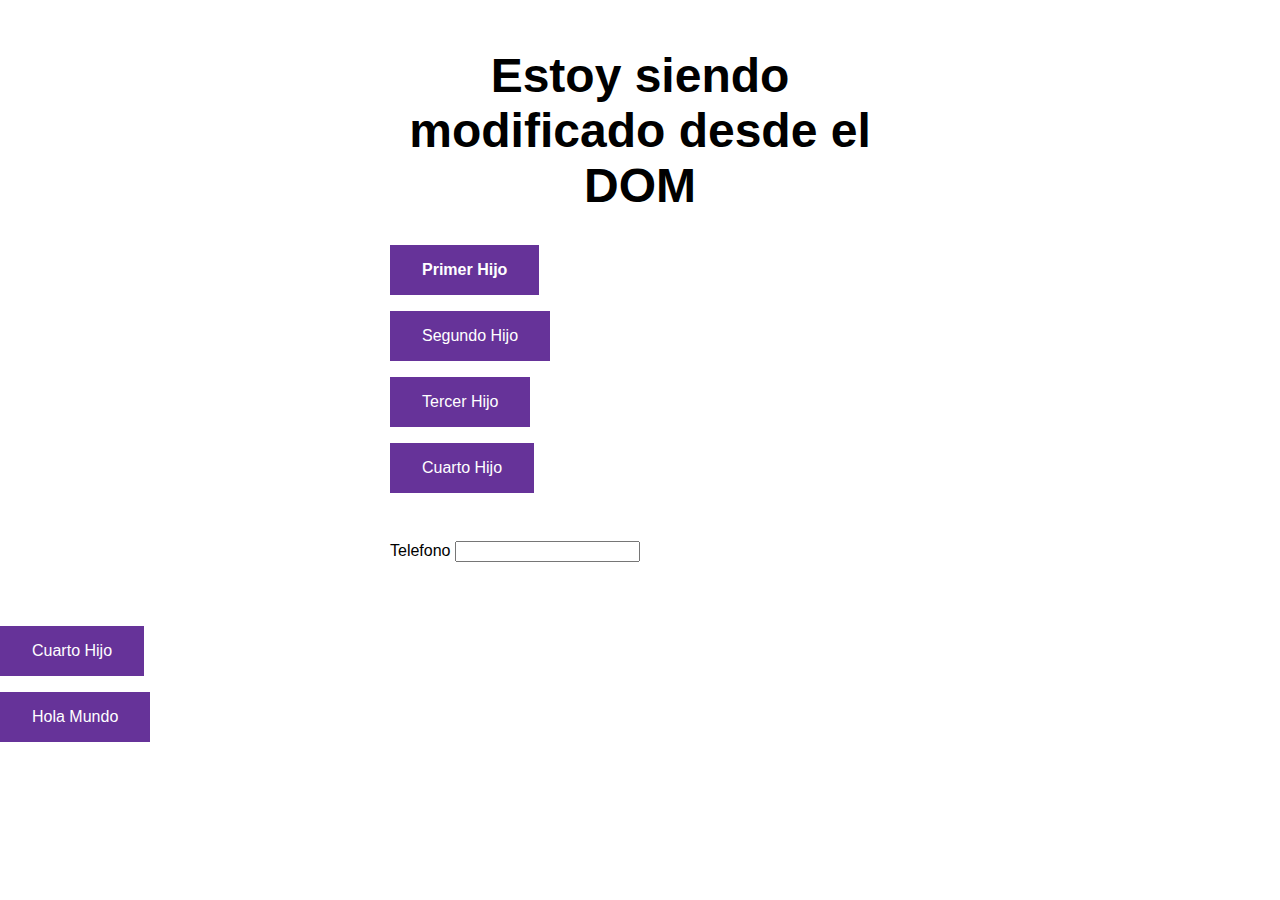
<file: 01-traversing-parte1/index.html>
<!--  ********************************************************  -->
<!--  **********  /01-traversing-parte1/index.html  **********  -->
<!--  ********************************************************  -->


<!DOCTYPE html>
<html lang="es">

<head>
    <meta charset="UTF-8">
    <meta name="viewport" content="width=device-width, initial-scale=1.0">
    <title> 01 Traversing - Parte 1 - DOM JavaScript - AlexCGDesign </title>
    <link rel="icon" href="../favicon-JS-2.ico">
    <link rel="stylesheet" href="./estilos.css">
</head>

<body>
    
    <div class="wrapper" id="wrapper">

        <h1 class="title">DOM (Document Object Model)</h1>

        <div>

            <a href="https://google.com" class="link bold">Primer Hijo</a>
            <a href="#" class="link">Segundo Hijo</a>
            <a href="#" class="link">Tercer Hijo</a>

        </div>

        <a href="#" class="link">Cuarto Hijo</a>

        <form>

            <label for="telephone">Telefono</label>
            <input type="number" id="telephone" name="telefono">

        </form>

    </div>

    <a href="#" class="link">Cuarto Hijo</a>

    <!-- Soy un comentario en el DOM -->

    <script src="./01-app-parte1.js"></script>
</body>

</html>
</file>
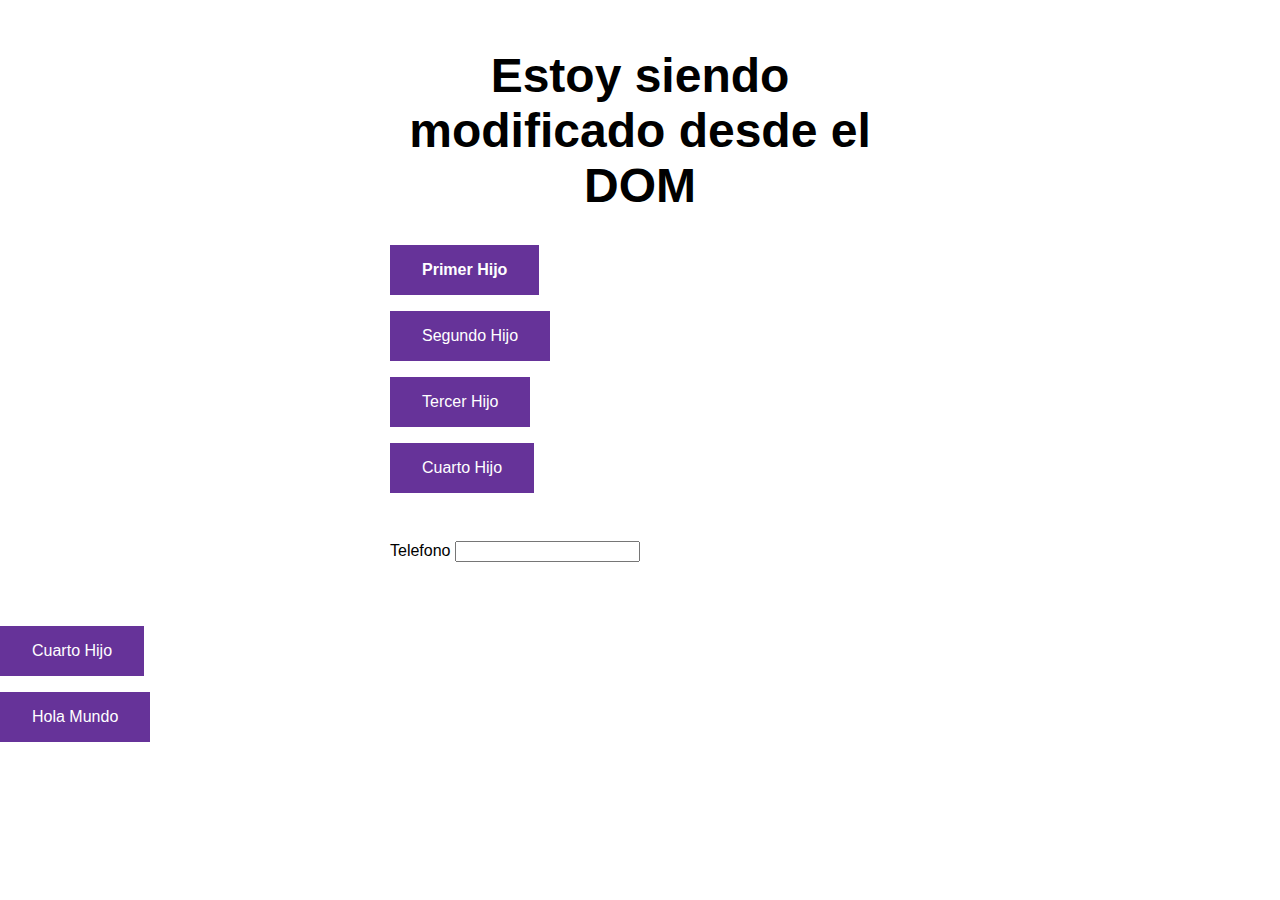
<file: 01-traversing/index.html>
<!--  *************************************************  -->
<!--  **********  /01-traversing/index.html  **********  -->
<!--  *************************************************  -->


<!DOCTYPE html>
<html lang="es">

<head>
    <meta charset="UTF-8">
    <meta name="viewport" content="width=device-width, initial-scale=1.0">
    <title> 01 Traversing - DOM JavaScript - AlexCGDesign </title>
    <link rel="icon" href="../favicon-JS-2.ico">
    <link rel="stylesheet" href="./estilos.css">
</head>

<body>
    
    <div class="wrapper" id="wrapper">

        <h1 class="title">DOM (Document Object Model)</h1>

        <div>

            <a href="https://google.com" class="link bold">Primer Hijo</a>
            <a href="#" class="link">Segundo Hijo</a>
            <a href="#" class="link">Tercer Hijo</a>

        </div>

        <a href="#" class="link">Cuarto Hijo</a>

        <form>

            <label for="telephone">Telefono</label>
            <input type="number" id="telephone" name="telefono">

        </form>

    </div>

    <a href="#" class="link">Cuarto Hijo</a>

    <!-- Soy un comentario en el DOM -->

    <script src="./01-app.js"></script>
</body>

</html>
</file>
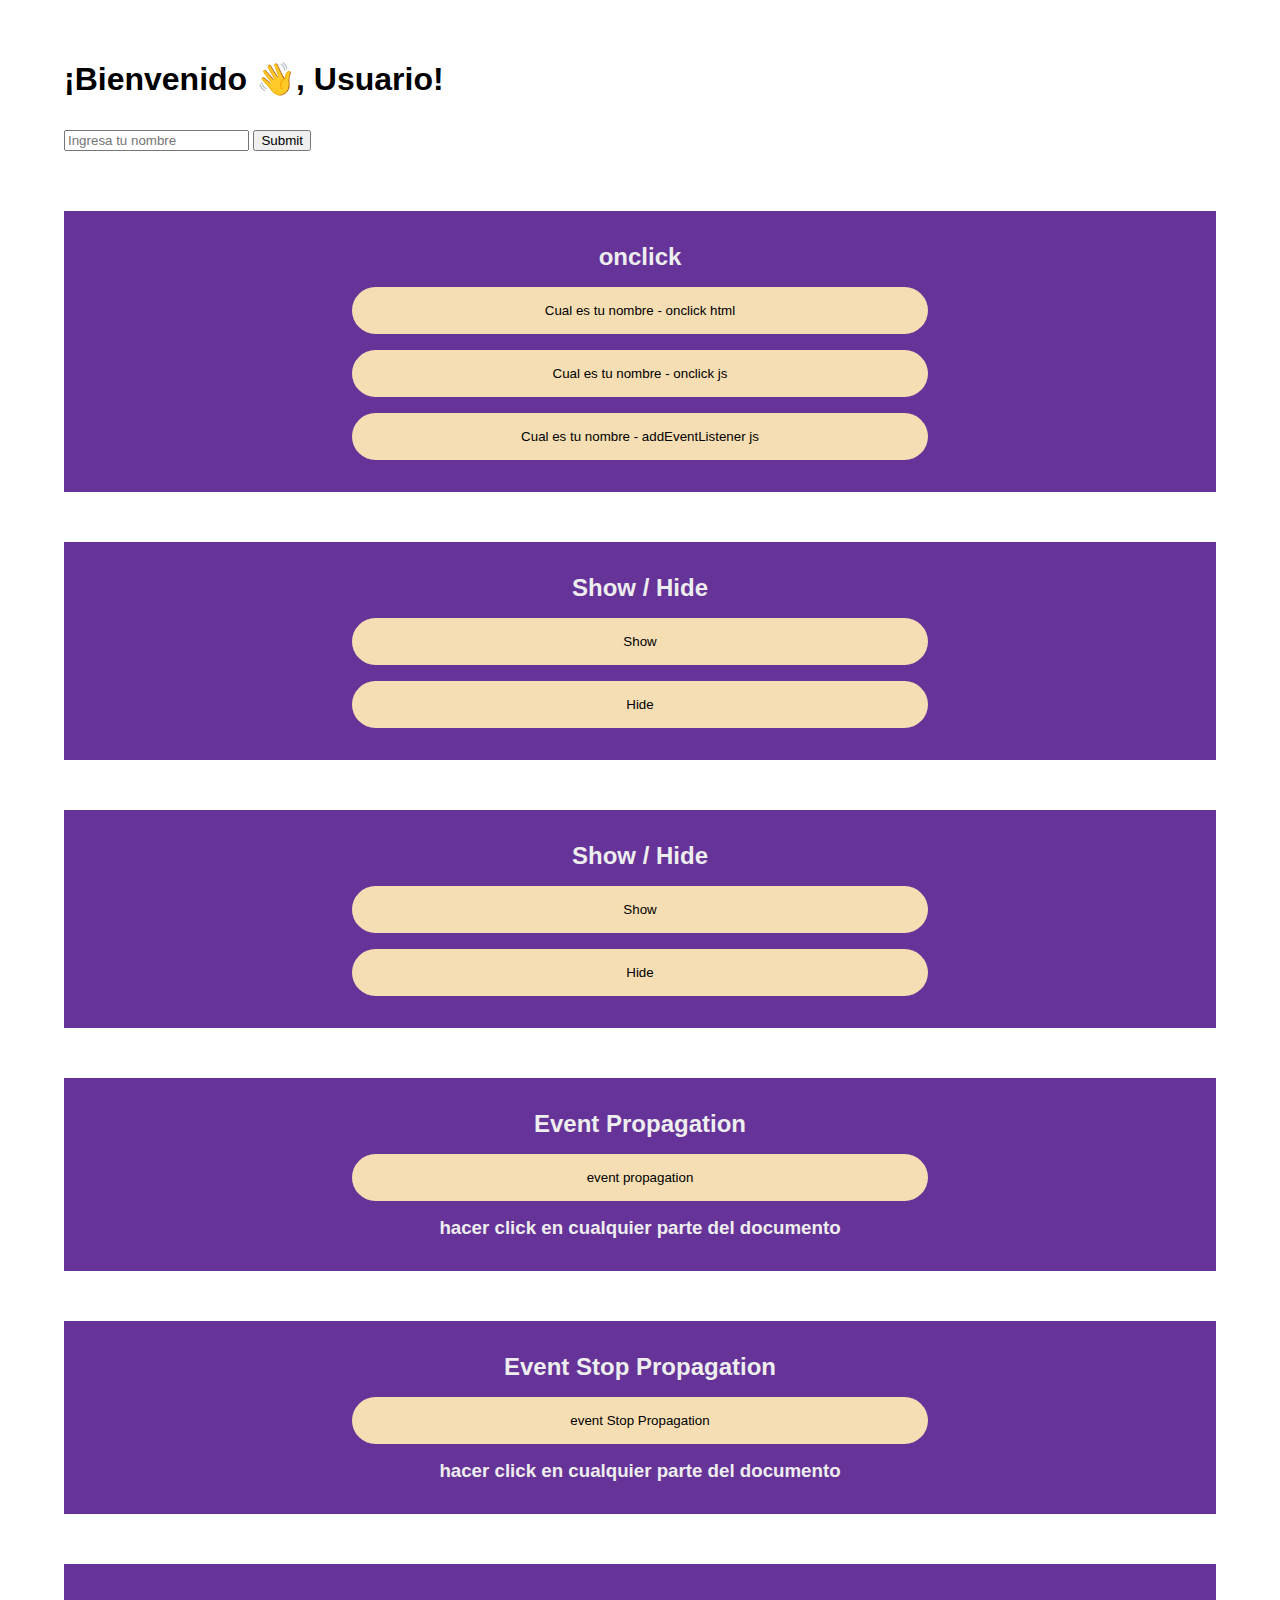
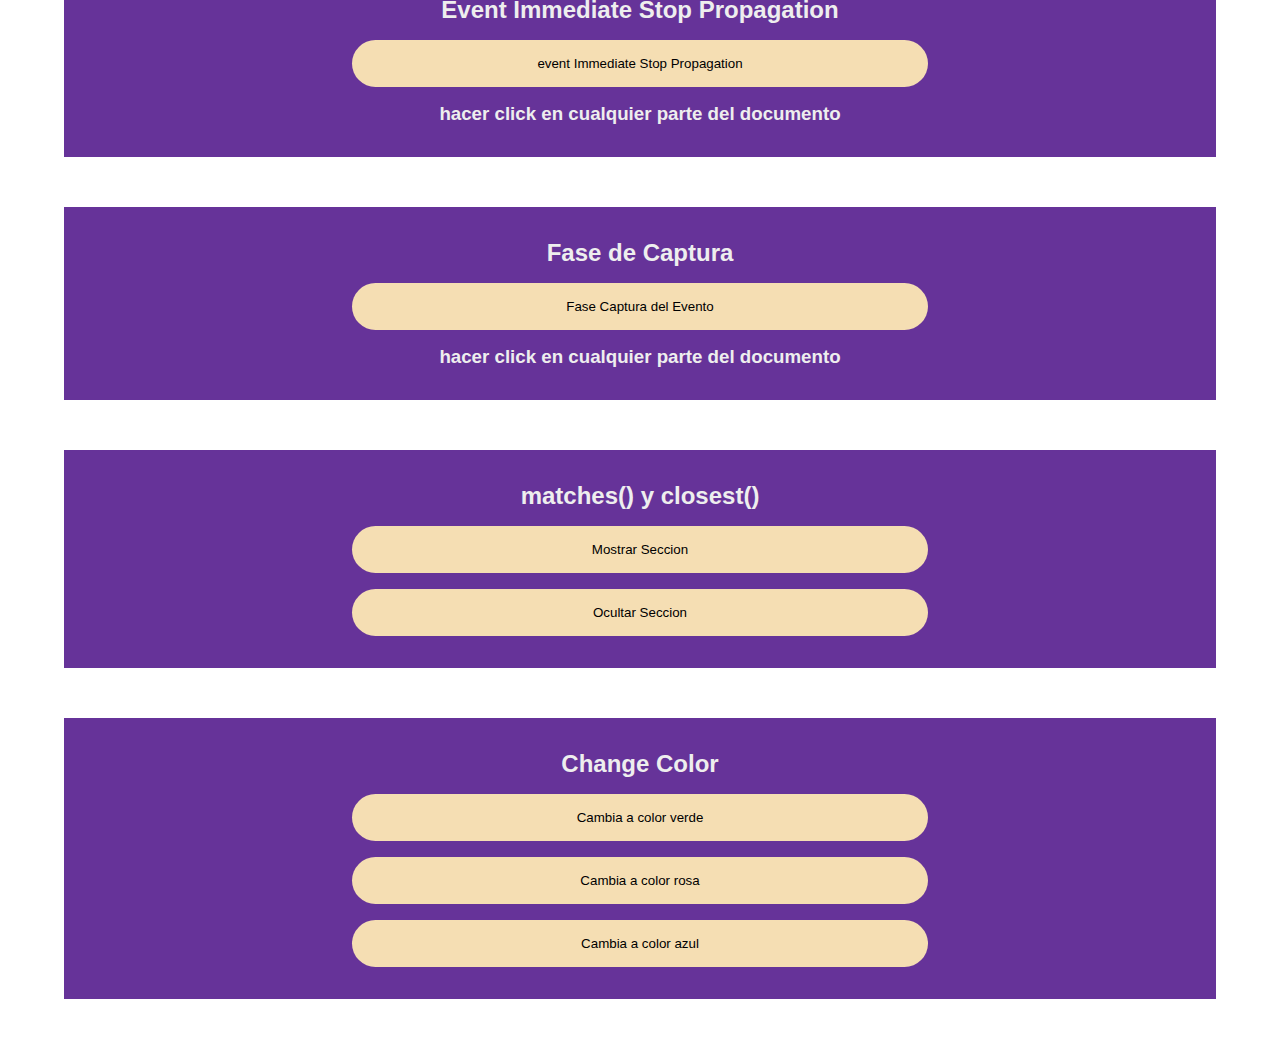
<file: 02-eventos/index.html>
<!--  **********************************************  -->
<!--  **********  /02-eventos/index.html  **********  -->
<!--  **********************************************  -->


<!DOCTYPE html>
<html lang="es">

<head>
    <meta charset="UTF-8">
    <meta name="viewport" content="width=device-width, initial-scale=1.0">
    <title> 02 Eventos - DOM JavaScript - AlexCGDesign </title>
    <link rel="icon" href="../favicon-JS-2.ico">
    <link rel="stylesheet" href="./estilos.css">
</head>

<body>

    <main class="wrapper" data-id="wrapper">

        <h1> ¡Bienvenido 👋, <span data-id="name">Usuario</span>! </h1>

        <form action="/verificacion.php">
            <input type="text" placeholder="Ingresa tu nombre">
            <input type="submit">
        </form>

    </main>

    
    <!--  ----------  SECTION ONCLICK  ----------  -->
    <section class="section-onclick">

        <h2> onclick </h2>
        <!--  -----  Mala Practica  -----  -->
        <button 
            class="button-color" 
            data-color="darkgreen"
            onclick="controladorEvento()"    
        > 
            Cual es tu nombre - onclick html
        </button>
        
        <button 
            class="button-color" 
            data-color="hotpink"
            data-id="button-show1"
        > 
            Cual es tu nombre - onclick js
        </button>

        <button 
            class="button-color" 
            data-color="steelblue"
            data-id="button-show2"
        > 
            Cual es tu nombre - addEventListener js
        </button>

    </section>


    <!--  ----------  SECTION SHOW / HIDE  ----------  -->
    <section class="section-show-hide">
        <h2> Show / Hide </h2>
        <button class="button-color" data-color="darkgreen" id="show"> Show </button>
        <button class="button-color" data-color="hotpink" id="hide"> Hide </button>
    </section>

    <!--  ----------  SECTION SHOW / HIDE  ----------  -->
    <section class="section-show-hide">
        <h2> Show / Hide </h2>
        <button class="button-color" data-color="darkgreen" id="show"> Show </button>
        <button class="button-color" data-color="hotpink" id="hide"> Hide </button>
    </section>

    <!--  ----------  EVENT PROPAGATION  ----------  -->
    <section class="section-event-propagation">
        <h2> Event Propagation </h2>
        <button class="button-color" data-color="darkgreen" id="eventProp"> event propagation </button>
        <h3> hacer click en cualquier parte del documento </h3>
    </section>

    <!--  ----------  EVENT STOP PROPAGATION  ----------  -->
    <section class="section-event-propagation-stop">
        <h2> Event Stop Propagation </h2>
        <button class="button-color" data-color="darkgreen" id="eventPropStop"> event Stop Propagation </button>
        <h3> hacer click en cualquier parte del documento </h3>
    </section>

    <!--  ----------  EVENT PROPAGATION STOP IMMEDIATE  ----------  -->
    <section class="section-event-propagation-stop-immediate">
        <h2> Event Immediate Stop Propagation </h2>
        <button class="button-color" data-color="darkgreen" id="eventPropStopImmediate"> event Immediate Stop Propagation </button>
        <h3> hacer click en cualquier parte del documento </h3>
    </section>

    <!--  ----------  FASE DE CAPTURA  ----------  -->
    <section class="section-fase-captura">
        <h2> Fase de Captura </h2>
        <button class="button-color" data-color="darkgreen" id="eventCapture"> Fase Captura del Evento </button>
        <h3> hacer click en cualquier parte del documento </h3>
    </section>

    <!--  ----------  MATCHES Y CLOSEST  ----------  -->
    <section class="section-matches-closest">
        <h2> matches() y closest() </h2>
        <button data-id="button-show"> Mostrar Seccion </button>
        <button data-id="button-hide"> Ocultar Seccion </button>
    </section>

    <!--  ----------  SECTION CHANGE COLOR  ----------  -->
    <section class="section-change-color">
        <h2> Change Color </h2>
        <button class="button-color" data-color="darkgreen">Cambia a color verde</button>
        <button class="button-color" data-color="hotpink">Cambia a color rosa</button>
        <button class="button-color" data-color="steelblue">Cambia a color azul</button>

    </section>


    <script src="./02-app.js"></script>

</body>

</html>
</file>
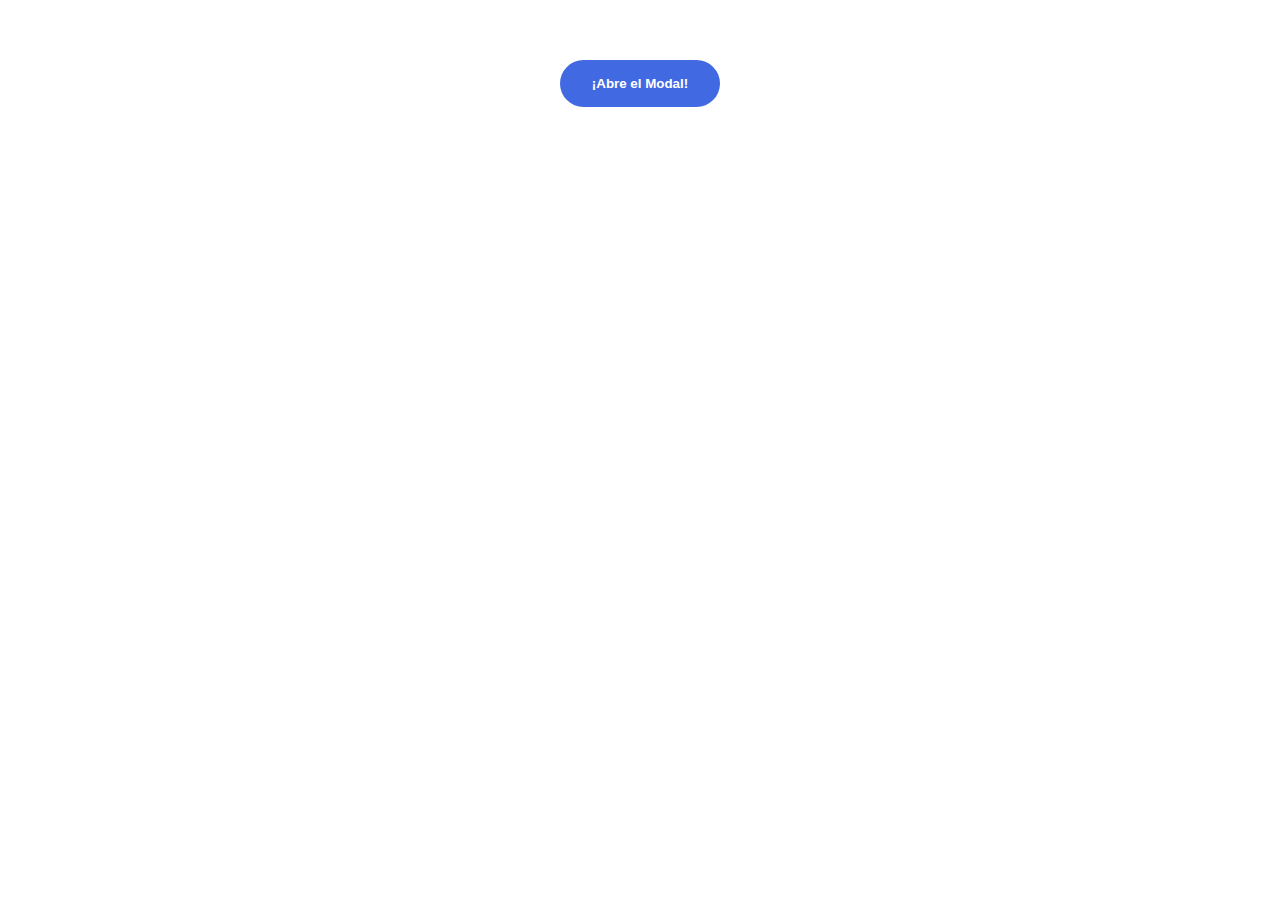
<file: 03-clases/index.html>
<!--  *********************************************  -->
<!--  **********  /03-clases/index.html  **********  -->
<!--  *********************************************  -->


<!DOCTYPE html>
<html lang="es">

<head>
    <meta charset="UTF-8">
    <meta name="viewport" content="width=device-width, initial-scale=1.0">
    <title> 03 Clases - DOM JavaScript - AlexCGDesign </title>
    <link rel="icon" href="../favicon-JS-2.ico">
    <link rel="stylesheet" href="./estilos.css">
</head>

<body>

    <div class="wrapper">
        <button class="button">¡Abre el Modal!</button>
    </div>


    <section class="modal clase1 clase2">
        
        <div class="modal__container">

            <div class="modal__close"> x </div>

            <figure class="modal__figure">
                <img src="./celebration.svg" class="modal__img">
            </figure>

            <h1 class="modal__title"> ¡Sube tu sitio web a internet con Hostinger! </h1>
            <p class="modal__paragraph"> Entra a hostinger.com/alexcg y obtén hasta un 70% usando el código "ALEXCG"</p>
            <a class="modal__cta" href="https://hostinger.com/alexcg"> ¡Quiero mi hosting y dominio! </a>

        </div>

    </section>

    <script src="./03-app.js"></script>
</body>

</html>
</file>
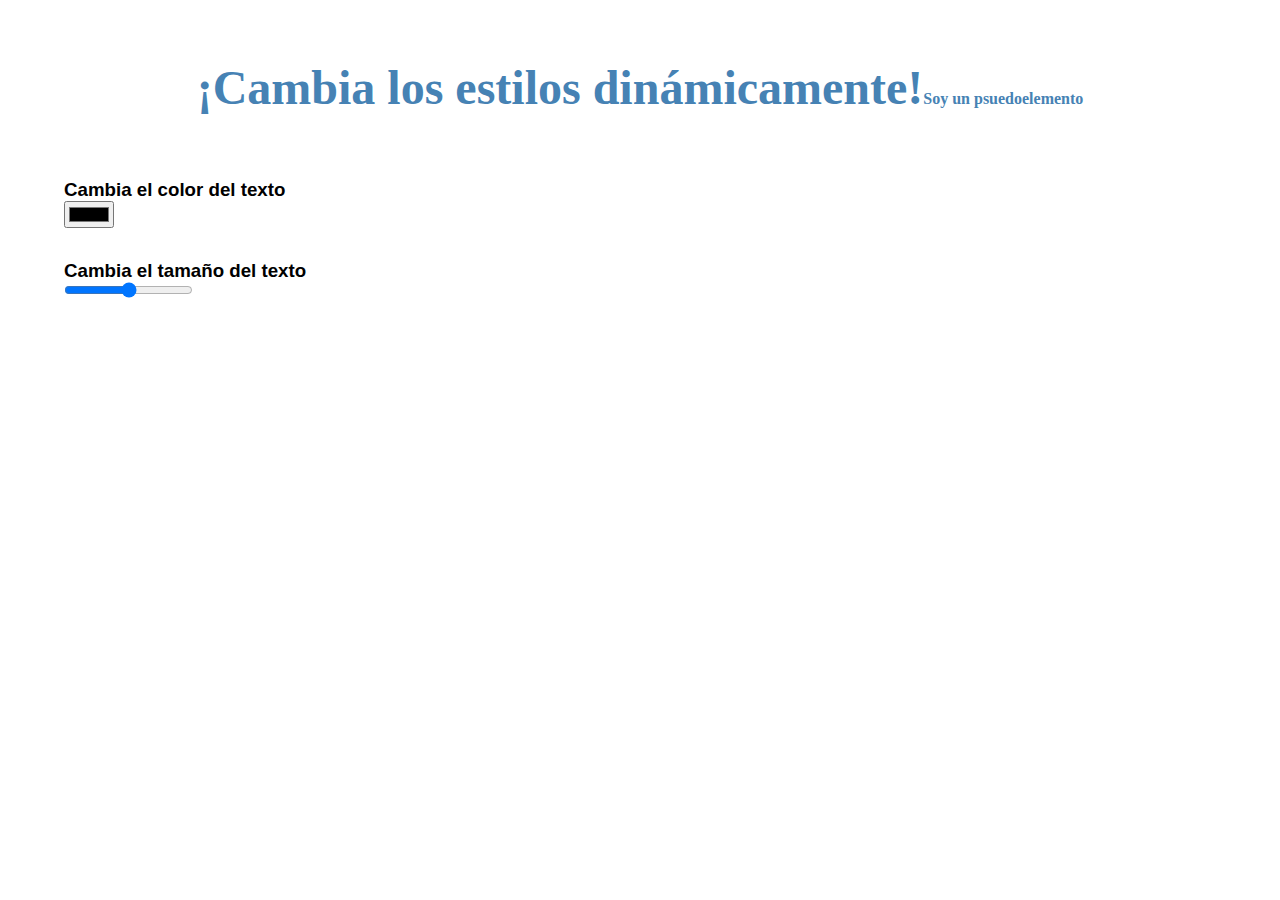
<file: 04-estilos/index.html>
<!--  **********************************************  -->
<!--  **********  /04-estilos/index.html  **********  -->
<!--  **********************************************  -->


<!DOCTYPE html>
<html lang="es">

<head>
    <meta charset="UTF-8">
    <meta name="viewport" content="width=device-width, initial-scale=1.0">
    <title> 04 Estilos - DOM JavaScript - AlexCGDesign </title>
    <link rel="icon" href="../favicon-JS-2.ico">
    <link rel="stylesheet" href="./estilos.css">
</head>

<body>

    <div class="wrapper">

        <h1 class="title">¡Cambia los estilos dinámicamente!</h1>

        <div>
            <h3>Cambia el color del texto</h3>
            <input type="color">
        </div>

        <div>
            <h3>Cambia el tamaño del texto</h3>
            <input type="range" min="16" max="100">
        </div>

    </div>

    <script src="./04-app.js"></script>
</body>

</html>
</file>
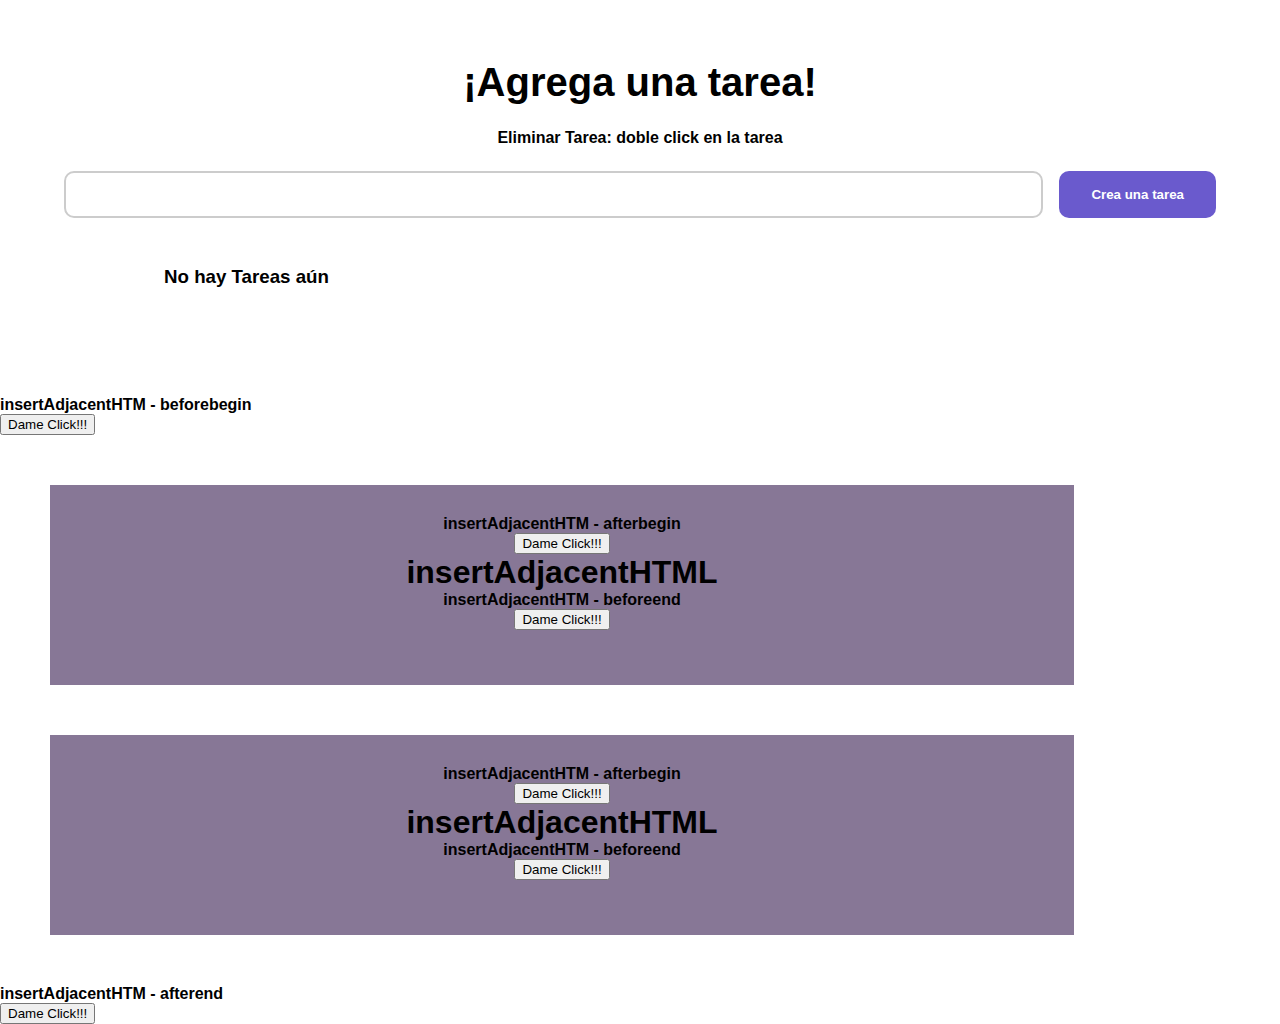
<file: 05-todo-list/index.html>
<!--  ************************************************  -->
<!--  **********  /05-todo-list/index.html  **********  -->
<!--  ************************************************  -->


<!DOCTYPE html>
<html lang="es">

<head>
    <meta charset="UTF-8">
    <meta name="viewport" content="width=device-width, initial-scale=1.0">
    <title> 05 Todo List App - DOM JavaScript - AlexCGDesign </title>
    <link rel="icon" href="../favicon-JS-2.ico">
    <link rel="stylesheet" href="./estilos.css">
</head>

<body>

    <div class="wrapper">

        <form class="form">
            
            <h1 class="title"> ¡Agrega una tarea! </h1>
            <p> Eliminar Tarea: doble click en la tarea </p>
            
            <div class="list">
                <input type="text" class="input" minlength="3">
                <button class="button" type="submit"> Crea una tarea </button>
            </div>

        </form>
        

        <ul class="list-container">
            
        </ul>
        
    </div>


    <div class="wrapper2">

        <h1> insertAdjacentHTML </h1>
        
    </div>
    
    <script src="./05-app.js"></script>

</body>

</html>
</file>
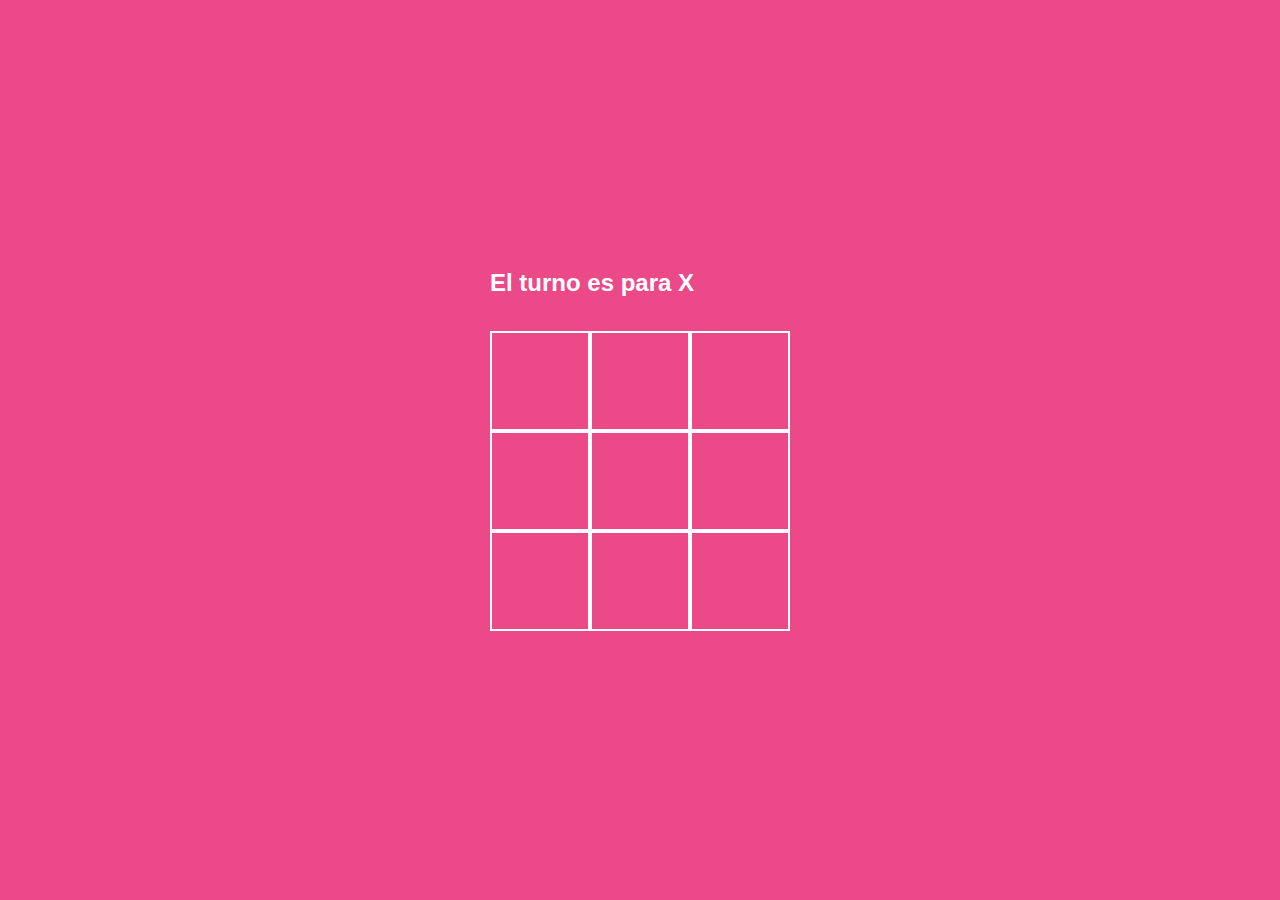
<file: 06-tic-tac-toe/index.html>
<!--  **************************************************  -->
<!--  **********  /06-tic-tac-toe/index.html  **********  -->
<!--  **************************************************  -->


<!DOCTYPE html>
<html lang="es">

<head>
    <meta charset="UTF-8">
    <meta name="viewport" content="width=device-width, initial-scale=1.0">
    <title> 06 Tic Tac Toe App - DOM JavaScript - AlexCGDesign </title>
    <link rel="icon" href="../favicon-JS-2.ico">
    <link rel="stylesheet" href="./estilos.css">
    <!-- <script src="https://code.jquery.com/jquery-3.6.4.min.js"></script> -->

</head>

<body>

    <div class="game">

        <article class="game__message">
            <h2>El turno es para <span class="game__turn"> </span> </h2>
            <br>
        </article>

        <section class="game__board">
            <p> </p>
        </section>

    </div>

    <section class="endgame">
        
        <div class="endgame__show">
            <h1 class="endgame__result"> </h1>
            <p> ¿Quieres volver a jugar? </p>
            <button class="endgame__button"> Reiniciar el juego </button>
        </div>

    </section>

    <script src="./06-app.js"></script>
    <!-- <script src="./06-app-jquery.js"></script> -->

</body>

</html>
</file>
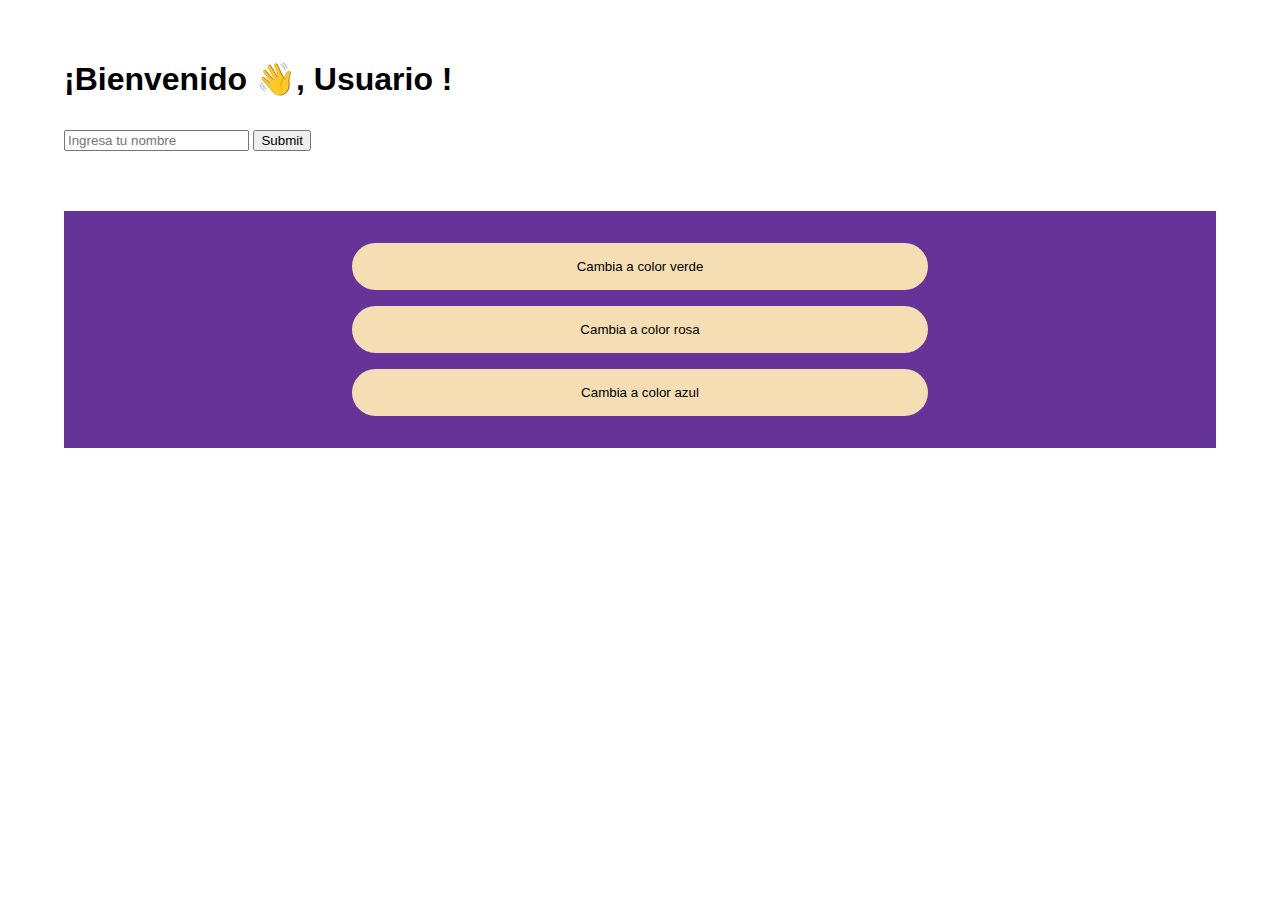
<file: 00-recursos-curso-dom-javascript/02-eventos/index.html>
<!DOCTYPE html>
<html lang="es">
<head>
    <meta charset="UTF-8">
    <meta name="viewport" content="width=device-width, initial-scale=1.0">
    <title>DOM</title>
    <link rel="stylesheet" href="./estilos.css">
</head>
<body>

    <main class="wrapper" data-id="wrapper">

        <h1>¡Bienvenido 👋, 
            <span data-id="name">Usuario</span>
            !
        </h1>

        <form action="/verificacion.php">
            <input type="text" placeholder="Ingresa tu nombre">
            <input type="submit">
        </form>

    </main>

    <!-- click -->

    <section class="section">

       <button class="button-color" data-color="darkgreen">Cambia a color verde</button>

       <button class="button-color" data-color="hotpink">Cambia a color rosa</button>
       
       <button class="button-color" data-color="steelblue">Cambia a color azul</button>

    </section>


   <script src="./app.js"></script>
</body>
</html>
</file>
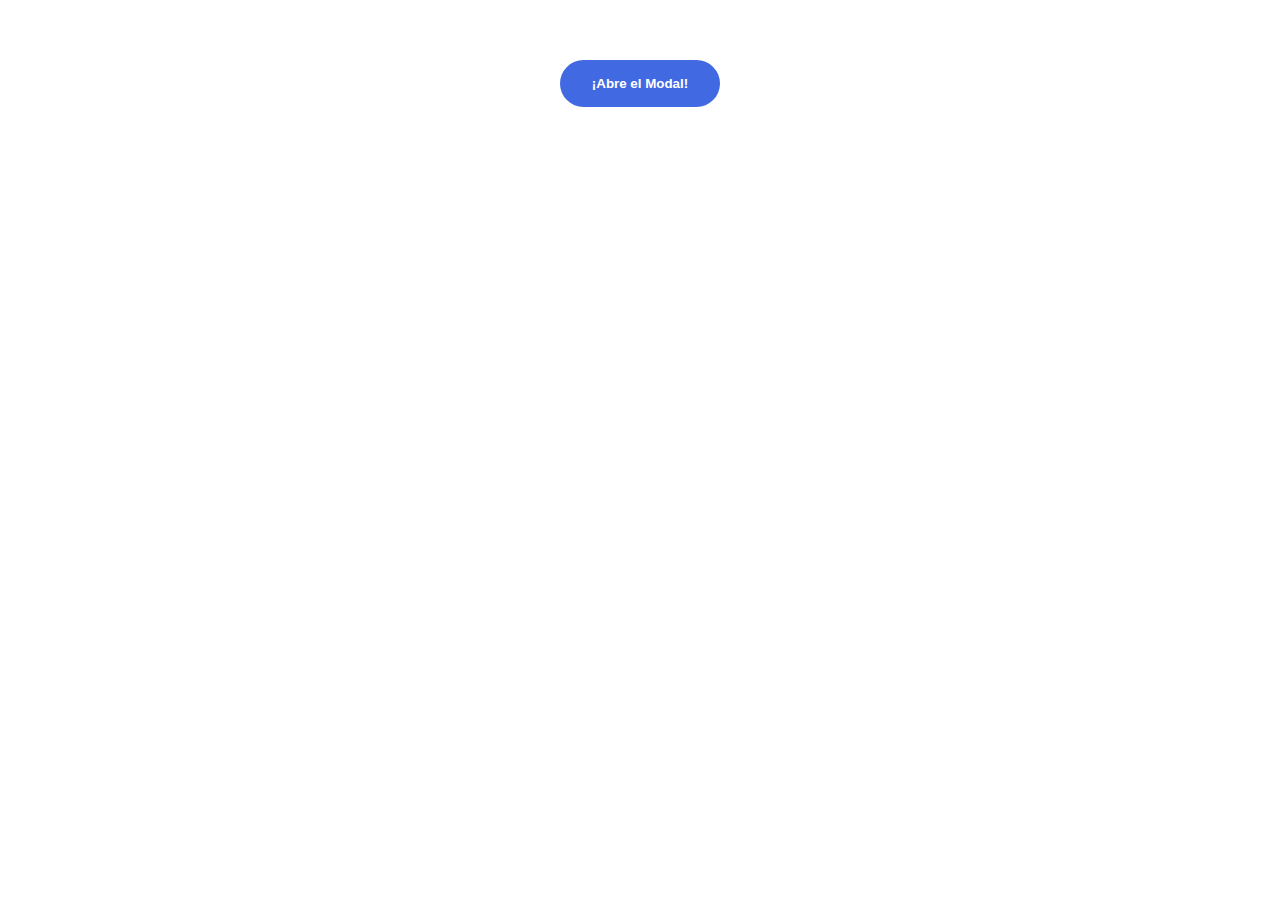
<file: 00-recursos-curso-dom-javascript/03-clases/index.html>
<!DOCTYPE html>
<html lang="es">
<head>
    <meta charset="UTF-8">
    <meta name="viewport" content="width=device-width, initial-scale=1.0">
    <title>DOM</title>
    <link rel="stylesheet" href="./estilos.css">
</head>
<body>

    <div class="wrapper">
        <button class="button">¡Abre el Modal!</button>
    </div>
    

    <section class="modal clase1 clase2">
        <div class="modal__container"> 

            <div class="modal__close">
                x
            </div>

            <figure class="modal__figure">
                <img src="./celebration.svg" class="modal__img">
            </figure>
    
            <h1 class="modal__title">¡Sube tu sitio web a internet con Hostinger!</h1>
            <p class="modal__paragraph">
                Entra a hostinger.com/alexcg y obtén hasta un 70% usando el código "ALEXCG"
            </p>
    
            <a class="modal__cta" href="https://hostinger.com/alexcg">¡Quiero mi hosting y dominio!</a>

        </div>
    </section>

   <script src="./app.js"></script>
</body>
</html>
</file>
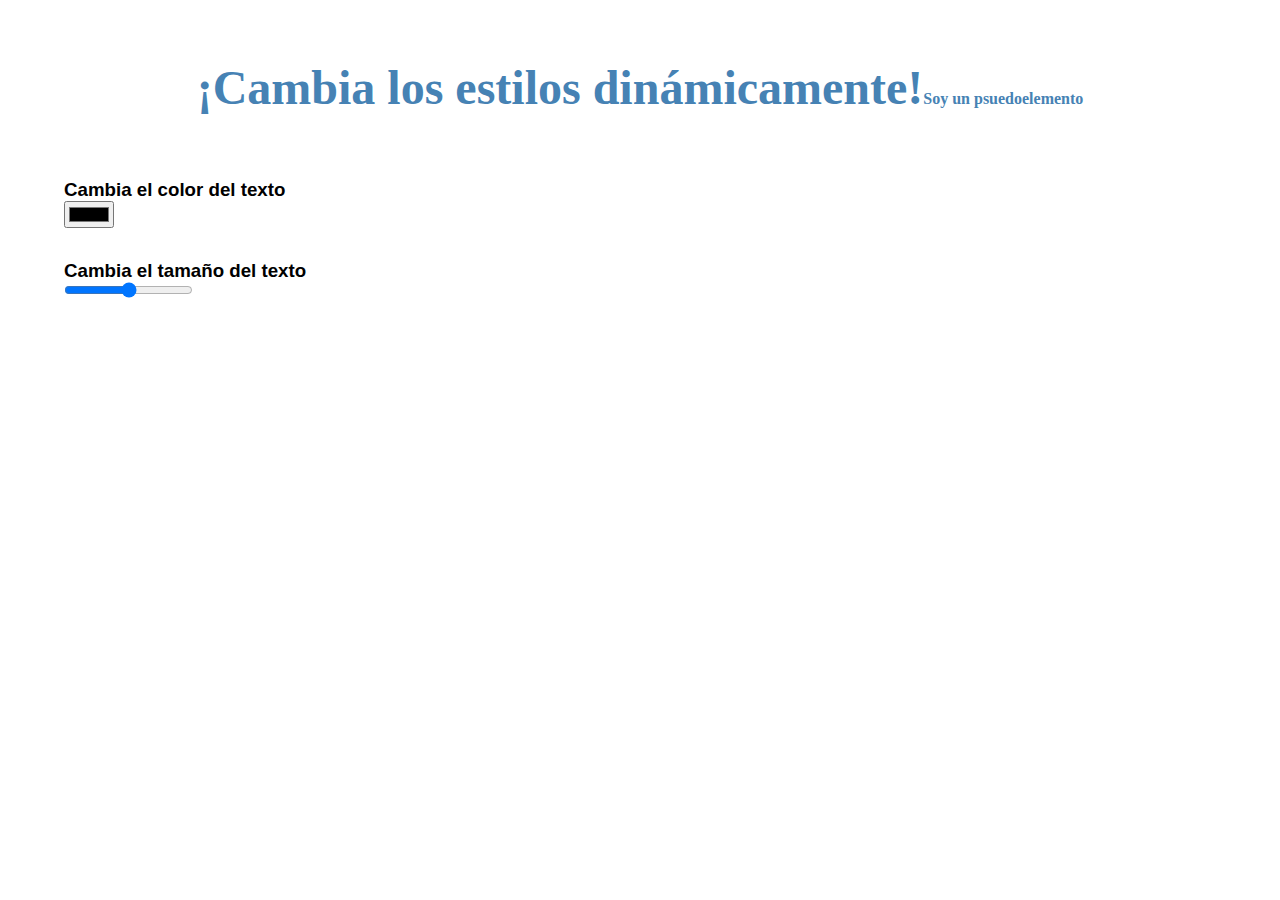
<file: 00-recursos-curso-dom-javascript/04-estilos/index.html>
<!DOCTYPE html>
<html lang="es">
<head>
    <meta charset="UTF-8">
    <meta name="viewport" content="width=device-width, initial-scale=1.0">
    <title>DOM</title>
    <link rel="stylesheet" href="./estilos.css">
</head>
<body>

    <div class="wrapper">

        <h1 class="title">¡Cambia los estilos dinámicamente!</h1>

        <div>
            <h3>Cambia el color del texto</h3>
            <input type="color">
        </div>
        
        <div>
            <h3>Cambia el tamaño del texto</h3>
            <input type="range" min="16" max="100">
        </div>
        
    </div>

   <script src="./app.js"></script>
</body>
</html>
</file>
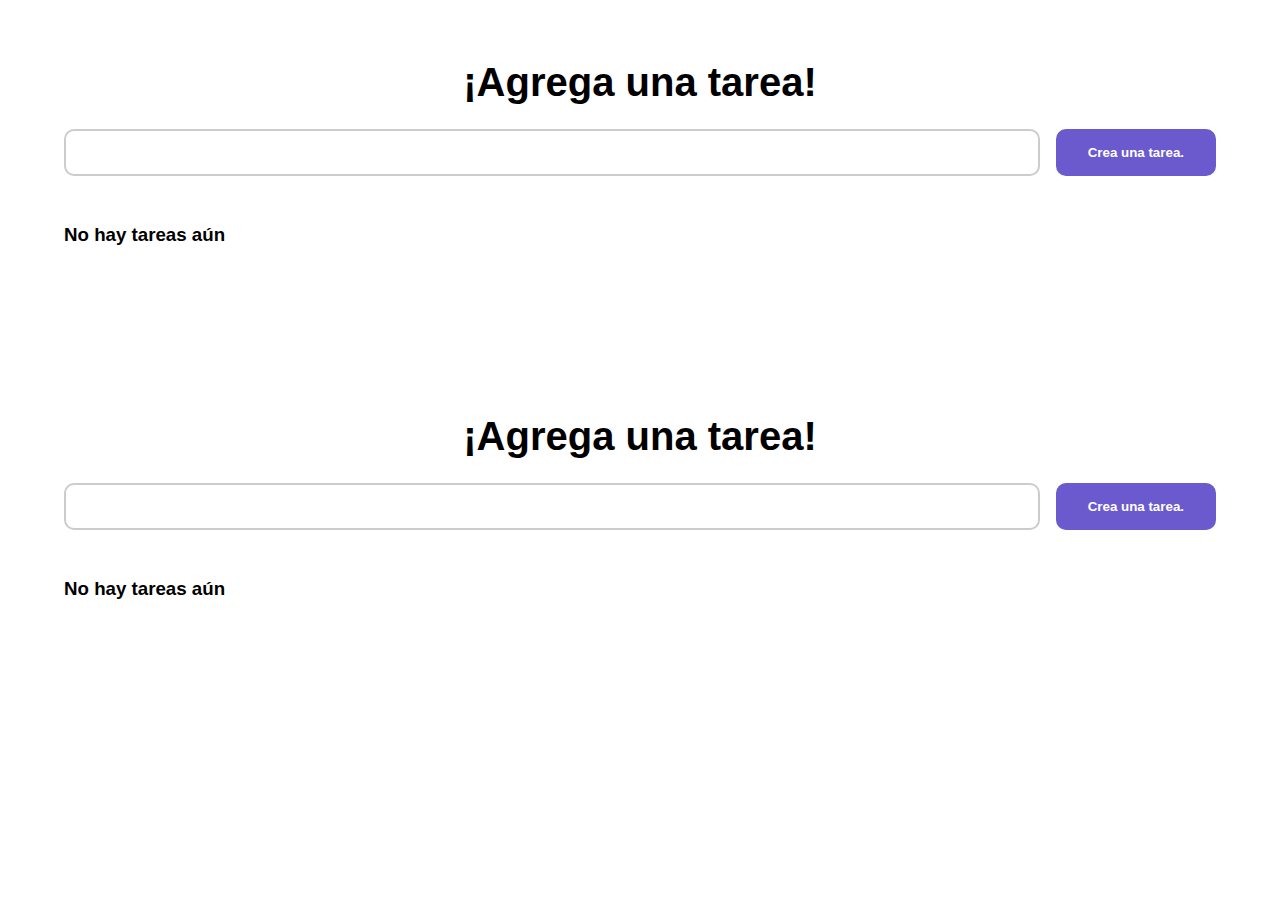
<file: 00-recursos-curso-dom-javascript/05-todo-list/index.html>
<!DOCTYPE html>
<html lang="es">
<head>
    <meta charset="UTF-8">
    <meta name="viewport" content="width=device-width, initial-scale=1.0">
    <title>Tareas</title>
    <link rel="stylesheet" href="./estilos.css">
</head>
<body>

    <div class="wrapper">

        <form class="form">
            <h1 class="title">¡Agrega una tarea!</h1>
            
            <div class="list">
                <input type="text" class="input" minlength="3">
                <button class="button" type="submit">Crea una tarea.</button>
            </div>
        </form>
        

        <ul class="list-container">
            
        </ul>
        
    </div>

   <script src="./app.js"></script>
</body>
</html>
</file>
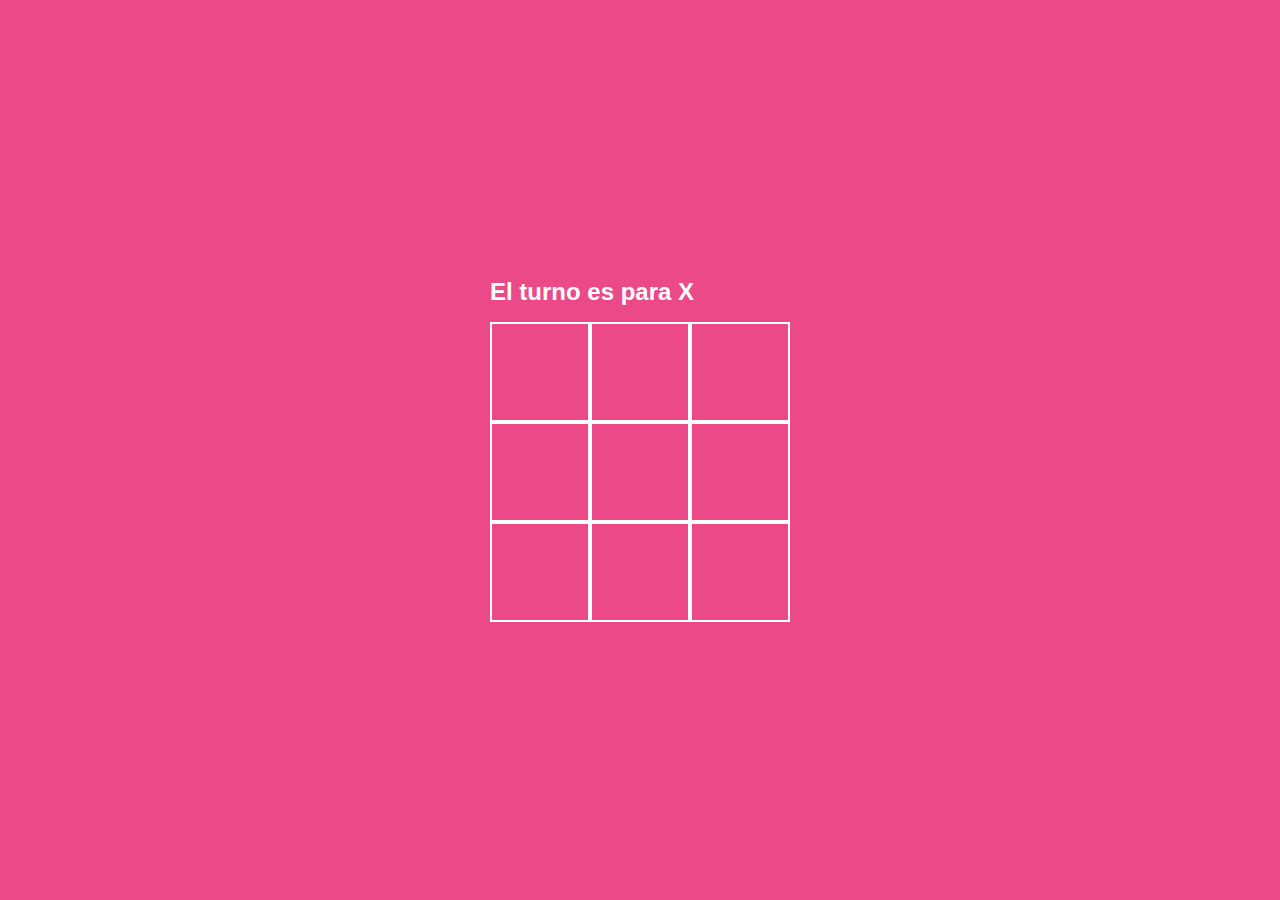
<file: 00-recursos-curso-dom-javascript/06-tic-tac-toe/index.html>
<!DOCTYPE html>
<html lang="es">
<head>
    <meta charset="UTF-8">
    <meta name="viewport" content="width=device-width, initial-scale=1.0">
    <title>Tic Tac Toe</title>
    <link rel="stylesheet" href="./estilos.css">
</head>
<body>

    <div class="game">

        <article class="game__message">
            <h2>El turno es para 
                <span class="game__turn"></span>
            </h2>
        </article>


        <section class="game__board">
            <p>Hola</p>
        </section>
    </div>
    
    <section class="endgame">
        <div class="endgame__show">
            <h1 class="endgame__result"></h1>
            <p>¿Quieres volver a jugar?</p>
            <button class="endgame__button">Reiniciar el juego</button>
        </div>
    </section>

   <script src="./app.js"></script>
</body>
</html>
</file>
<file: 01-traversing-parte1/estilos.css>
/*  **************************************************  */
/*  **********  /01-traversing/estilos.css  **********  */
/*  **************************************************  */


*{
    margin: 0;
    box-sizing: border-box;
}

body{
    font-family: Arial, Helvetica, sans-serif;
}

.wrapper{
    margin: 0 auto;
    width: 90%;
    max-width: 500px;
    padding: 3rem 0;
}

.title{
    text-align: center;
    font-size: 3rem;
    margin-bottom: 2rem;
}

.link{
    background-color: rebeccapurple;
    color: white;
    display: block;
    width: max-content;
    padding: 1rem 2rem;
    margin-top: 1rem;
    text-decoration: none;
}

.bold{
    font-weight: bold;
}

form{
    margin-top: 3rem;
}

img{
    width: 100%;
}
</file>
<file: 01-traversing/estilos.css>
/*  **************************************************  */
/*  **********  /01-traversing/estilos.css  **********  */
/*  **************************************************  */


*{
    margin: 0;
    box-sizing: border-box;
}

body{
    font-family: Arial, Helvetica, sans-serif;
}

.wrapper{
    margin: 0 auto;
    width: 90%;
    max-width: 500px;
    padding: 3rem 0;
}

.title{
    text-align: center;
    font-size: 3rem;
    margin-bottom: 2rem;
}

.link{
    background-color: rebeccapurple;
    color: white;
    display: block;
    width: max-content;
    padding: 1rem 2rem;
    margin-top: 1rem;
    text-decoration: none;
}

.bold{
    font-weight: bold;
}

form{
    margin-top: 3rem;
}

img{
    width: 100%;
}
</file>
<file: 02-eventos/estilos.css>
/*  ***********************************************  */
/*  **********  /02-eventos/estilos.css  **********  */
/*  ***********************************************  */


*{
    margin: 0;
    box-sizing: border-box;
}

body{
    font-family: Arial, Helvetica, sans-serif;
}

[data-id="wrapper"]{
    width: 90%;
    max-width: 1200px;
    margin: 0 auto;
    padding: 60px 0;
    transition: transform .5s;
}

.title{
    font-size: 3rem;
    text-align: center;
    padding-bottom: 1rem;
    margin-bottom: 1.5rem;
    border-bottom: 6px solid #ff5e00;
}

.show{
    transform: scale(1);
}

.hide{
    transform: scale(0);
}

form{
    padding-top: 2rem;
}

.section-onclick,
.section-show-hide,
.section-event-propagation,
.section-event-propagation-stop,
.section-event-propagation-stop-immediate,
.section-fase-captura,
.section-matches-closest,
.section-change-color{
    color: #eee;
    background-color: rebeccapurple;
    padding: 2rem 0;
    width: 90%;
    margin: 0 auto;
    margin-bottom: 50px;
    display: grid;
    grid-template-columns: 50%;
    place-content: center;
    gap: 1rem;
    font-weight: bold;
    text-align: center;
}

button, a{
    text-align: center;
    text-decoration: none;
    color: black;
    border: none;
    background-color: wheat;
    padding: 1rem 2rem;
    border-radius: 30px;
    cursor: pointer;
}
</file>
<file: 03-clases/estilos.css>
/*  **********************************************  */
/*  **********  /03-clases/estilos.css  **********  */
/*  **********************************************  */


*{
    margin: 0;
    box-sizing: border-box;
}

body{
    font-family: Arial, Helvetica, sans-serif;
}

.wrapper{
    width: 90%;
    max-width: 1200px;
    margin: 0 auto;
    padding: 60px 0;
}


button, .modal__cta{
    display: block;
    width: max-content;
    margin: 0 auto;

    border: none;
    background-color: royalblue;
    color: white;

    font-weight: bold;
    padding: 1rem 2rem;
    border-radius: 30px;
    cursor: pointer;
}

.red{
    background-color: darkred;
}

.modal{
    position: fixed;
    display: grid;
    place-items: center;
    inset: 0;
    background-color: #0000008d;
    transition: opacity .3s;
    pointer-events: none;
    opacity: 0;
}

.show{
    pointer-events: unset;
    opacity: 1;
}

.modal__container{
    border-radius: 10px;
    position: relative;
    display: grid;
    gap: 1rem;
    background-color: #fff;
    width: 90%;
    max-width: 600px;
    margin: auto;
    padding: 2rem;
    text-align: center;
}

.modal__close{
    background-color: darkred;
    color: white;
    width: 30px;
    height: 30px;
    font-size: 23px;
    border-radius: 50%;
    position: absolute;
    top: -15px;
    right: -15px;
    cursor: pointer;
}

.modal__figure{
    width: 90%;
    
}

.modal__img{
    width: 100%;
    display: block;
}

.modal__title{
    font-size: 2rem;
}

.modal__cta{
    text-decoration: none;
    margin-top: 1rem;
}
</file>
<file: 04-estilos/estilos.css>
/*  ***********************************************  */
/*  **********  /04-estilos/estilos.css  **********  */
/*  ***********************************************  */


*{
    margin: 0;
    box-sizing: border-box;
}

body{
    font-family: Arial, Helvetica, sans-serif;
}

.wrapper{
    width: 90%;
    max-width: 1200px;
    margin: 0 auto;
    padding: 60px 0;

    display: grid;
    gap: 2rem;
}

.title{
    font-size: 3rem;
    text-align: center;
    margin-bottom: 2rem;
    color: steelblue;
}

.title::after{
    content: "Soy un psuedoelemento";
    font-size: 1rem;
    margin-top: 1rem;
}
</file>
<file: 05-todo-list/estilos.css>
/*  *************************************************  */
/*  **********  /05-todo-list/estilos.css  **********  */
/*  *************************************************  */


*{
    margin: 0;
    box-sizing: border-box;
}

body{
    font-family: Arial, Helvetica, sans-serif;
}

.wrapper{
    width: 90%;
    max-width: 1200px;
    margin: 0 auto;
    padding: 60px 0;
    display: grid;
    gap: 3rem;
}

.form{
    display: grid;
    gap: 1.5rem;
}

.title{
    font-size: 2.5rem;
    text-align: center;
}

p {
    text-align: center;
    font-weight: bold;
}

.list{
    display: flex;
    gap: 1rem;
}

.input{
    flex: 1;
    border-radius: 10px;
    border: #ccc 2px solid;
}

.button{
    background-color: slateblue;
    width: max-content;
    border: none;
    padding: 1rem 2rem;
    color: white;
    font-weight: bold;
    border-radius: 10px;
    cursor: pointer;
    transition: all 300ms ease;
}

.button:hover {
    background-color: rgb(36, 25, 105);
}

.list-container{
    display: grid;
    gap: 1.5rem;
    margin-left: 100px;
}

.task-message {
    margin-left: 100px;
}

/*  **********  */
.wrapper2 {
    width: 80%;
    height: 200px;
    margin: 50px;
    padding: 30px;
    text-align: center;
    background-color: rgb(135, 119, 150);
}
</file>
<file: 06-tic-tac-toe/estilos.css>
/*  ***************************************************  */
/*  **********  /06-tic-tac-toe/estilos.css  **********  */
/*  ***************************************************  */


*, ::before, ::after{
    margin: 0;
    box-sizing: border-box;
}

body{
    background-color: #ec4989;
    font-family: Arial;
    color: white;
}

.game{
    width: 100%;
    height: 100vh;
    display: grid;
    gap: 1rem;
    place-content: center;
}

.game__board{
    width: 300px;
    height: 300px;
    display: grid;
    grid-template-columns: 1fr 1fr 1fr;
    grid-template-rows: 1fr 1fr 1fr;
}

.cell{
    width: 100%;
    height: 100%;
    border: 2px solid #fff;
    display: grid;
    place-items: center;
    grid-template-areas: "draw";
    cursor: pointer;
}

.circle::after{
    content: "";
    grid-area: draw;
    display: block;
    width: 50px;
    height: 50px;
    border-radius: 50%;
    border: 10px solid white;
    animation: show .3s;
}

.cross::after{
    content: "";
    grid-area: draw;
    display: block;
    width: 10px;
    height: 70px;
    background-color: white;
    transform: rotate(45deg);
    border-radius: 10px;
    animation: show-reverse .3s;
}

.cross::before{
    content: "";
    grid-area: draw;
    display: block;
    width: 10px;
    height: 70px;
    background-color: white;
    transform: rotate(-45deg);
    border-radius: 10px;
    animation: show .3s;
}


@keyframes show {
    0%{
        transform: scale(0) rotate(-45deg);
    }
    100%{
        transform: scale(1) rotate(-45deg);
    }
}

@keyframes show-reverse {
    0%{
        transform: scale(0) rotate(45deg);
    }
    100%{
        transform: scale(1) rotate(45deg);
    }
}


.endgame{
    background-color: #000000bc;
    position: absolute;
    inset: 0;
    opacity: 0;
    pointer-events: none;
    transition: opacity .3s;

    display: grid;
    place-content: center;
}

.endgame__show{
    display: grid;
    gap: 1rem;
    text-align: center;
}

.endgame__button{
    background-color: dodgerblue;
    font-weight: bold;
    color: white;
    padding: 1rem 2rem;
    margin: 0 auto;
    width: max-content;
    border: none;
    border-radius: 100px;
}

.show{
    opacity: 1;
    pointer-events: unset;
}
</file>
<file: 00-recursos-curso-dom-javascript/02-eventos/estilos.css>
*{
    margin: 0;
    box-sizing: border-box;
}

body{
    font-family: Arial, Helvetica, sans-serif;
}

[data-id="wrapper"]{
    width: 90%;
    max-width: 1200px;
    margin: 0 auto;
    padding: 60px 0;
    transition: transform .5s;
}

.title{
    font-size: 3rem;
    text-align: center;
    padding-bottom: 1rem;
    margin-bottom: 1.5rem;
    border-bottom: 6px solid #ff5e00;
}

.show{
    transform: scale(1);
}

.hide{
    transform: scale(0);
}

form{
    padding-top: 2rem;
}

.section{
    background-color: rebeccapurple;
    padding: 2rem 0;
    width: 90%;
    margin: 0 auto;
    display: grid;
    grid-template-columns: 50%;
    place-content: center;
    gap: 1rem;
}

button, a{
    text-align: center;
    text-decoration: none;
    color: black;
    border: none;
    background-color: wheat;
    padding: 1rem 2rem;
    border-radius: 30px;
    cursor: pointer;
}
</file>
<file: 00-recursos-curso-dom-javascript/03-clases/estilos.css>
*{
    margin: 0;
    box-sizing: border-box;
}

body{
    font-family: Arial, Helvetica, sans-serif;
}

.wrapper{
    width: 90%;
    max-width: 1200px;
    margin: 0 auto;
    padding: 60px 0;
}


button, .modal__cta{
    display: block;
    width: max-content;
    margin: 0 auto;

    border: none;
    background-color: royalblue;
    color: white;

    font-weight: bold;
    padding: 1rem 2rem;
    border-radius: 30px;
    cursor: pointer;
}

.red{
    background-color: darkred;
}

.modal{
    position: fixed;
    display: grid;
    place-items: center;
    inset: 0;
    background-color: #0000008d;

    transition: opacity .3s;

    pointer-events: none;
    opacity: 0;
}

.show{
    pointer-events: unset;
    opacity: 1;
}

.modal__container{
    border-radius: 10px;
    position: relative;
    display: grid;
    gap: 1rem;
    background-color: #fff;
    width: 90%;
    max-width: 600px;
    margin: auto;
    padding: 2rem;
    text-align: center;
}

.modal__close{
    background-color: darkred;
    color: white;
    width: 30px;
    height: 30px;
    font-size: 23px;
    border-radius: 50%;
    position: absolute;
    top: -15px;
    right: -15px;
    cursor: pointer;
}

.modal__figure{
    width: 90%;
    
}

.modal__img{
    width: 100%;
    display: block;
}

.modal__title{
    font-size: 2rem;
}

.modal__cta{
    text-decoration: none;
    margin-top: 1rem;
}
</file>
<file: 00-recursos-curso-dom-javascript/04-estilos/estilos.css>
*{
    margin: 0;
    box-sizing: border-box;
}

body{
    font-family: Arial, Helvetica, sans-serif;
}

.wrapper{
    width: 90%;
    max-width: 1200px;
    margin: 0 auto;
    padding: 60px 0;

    display: grid;
    gap: 2rem;
}

.title{
    font-size: 3rem;
    text-align: center;
    margin-bottom: 2rem;

    color: steelblue;

}

.title::after{
    content: "Soy un psuedoelemento";
    font-size: 1rem;
    margin-top: 1rem;
}
</file>
<file: 00-recursos-curso-dom-javascript/05-todo-list/estilos.css>
*{
    margin: 0;
    box-sizing: border-box;
}

body{
    font-family: Arial, Helvetica, sans-serif;
}

.wrapper{
    width: 90%;
    max-width: 1200px;
    margin: 0 auto;
    padding: 60px 0;

    display: grid;
    gap: 3rem;
}

.form{
    display: grid;
    gap: 1.5rem;
}

.title{
    font-size: 2.5rem;
    text-align: center;
}

.list{
    display: flex;
    gap: 1rem;
}

.input{
    flex: 1;
    border-radius: 10px;
    border: #ccc 2px solid;
}

.button{
    background-color: slateblue;
    width: max-content;
    border: none;
    padding: 1rem 2rem;
    color: white;
    font-weight: bold;
    border-radius: 10px;
}

.list-container{
    display: grid;
    gap: 1.5rem;
}
</file>
<file: 00-recursos-curso-dom-javascript/06-tic-tac-toe/estilos.css>
*, ::before, ::after{
    margin: 0;
    box-sizing: border-box;
}

body{
    background-color: #ec4989;
    font-family: Arial;
    color: white;
}

.game{
    width: 100%;
    height: 100vh;
    display: grid;
    gap: 1rem;
    place-content: center;
}

.game__board{
    width: 300px;
    height: 300px;
    display: grid;
    grid-template-columns: 1fr 1fr 1fr;
    grid-template-rows: 1fr 1fr 1fr;
}

.cell{
    width: 100%;
    height: 100%;
    border: 2px solid #fff;
    display: grid;
    place-items: center;
    grid-template-areas: "draw";
    cursor: pointer;
}

.circle::after{
    content: "";
    grid-area: draw;
    display: block;
    width: 50px;
    height: 50px;
    border-radius: 50%;
    border: 10px solid white;
    animation: show .3s;
}

.cross::after{
    content: "";
    grid-area: draw;
    display: block;
    width: 10px;
    height: 70px;
    background-color: white;
    transform: rotate(45deg);
    border-radius: 10px;
    animation: show-reverse .3s;
}

.cross::before{
    content: "";
    grid-area: draw;
    display: block;
    width: 10px;
    height: 70px;
    background-color: white;
    transform: rotate(-45deg);
    border-radius: 10px;
    animation: show .3s;
}

@keyframes show {
    0%{
        transform: scale(0) rotate(-45deg);
    }
    100%{
        transform: scale(1) rotate(-45deg);
    }
}

@keyframes show-reverse {
    0%{
        transform: scale(0) rotate(45deg);
    }
    100%{
        transform: scale(1) rotate(45deg);
    }
}



.endgame{
    background-color: #000000bc;
    position: absolute;
    inset: 0;
    opacity: 0;
    pointer-events: none;
    transition: opacity .3s;

    display: grid;
    place-content: center;
}

.endgame__show{
    display: grid;
    gap: 1rem;
    text-align: center;
}

.endgame__button{
    background-color: dodgerblue;
    font-weight: bold;
    color: white;
    padding: 1rem 2rem;
    margin: 0 auto;
    width: max-content;
    border: none;
    border-radius: 100px;
}

.show{
    opacity: 1;
    pointer-events: unset;
}
</file>
